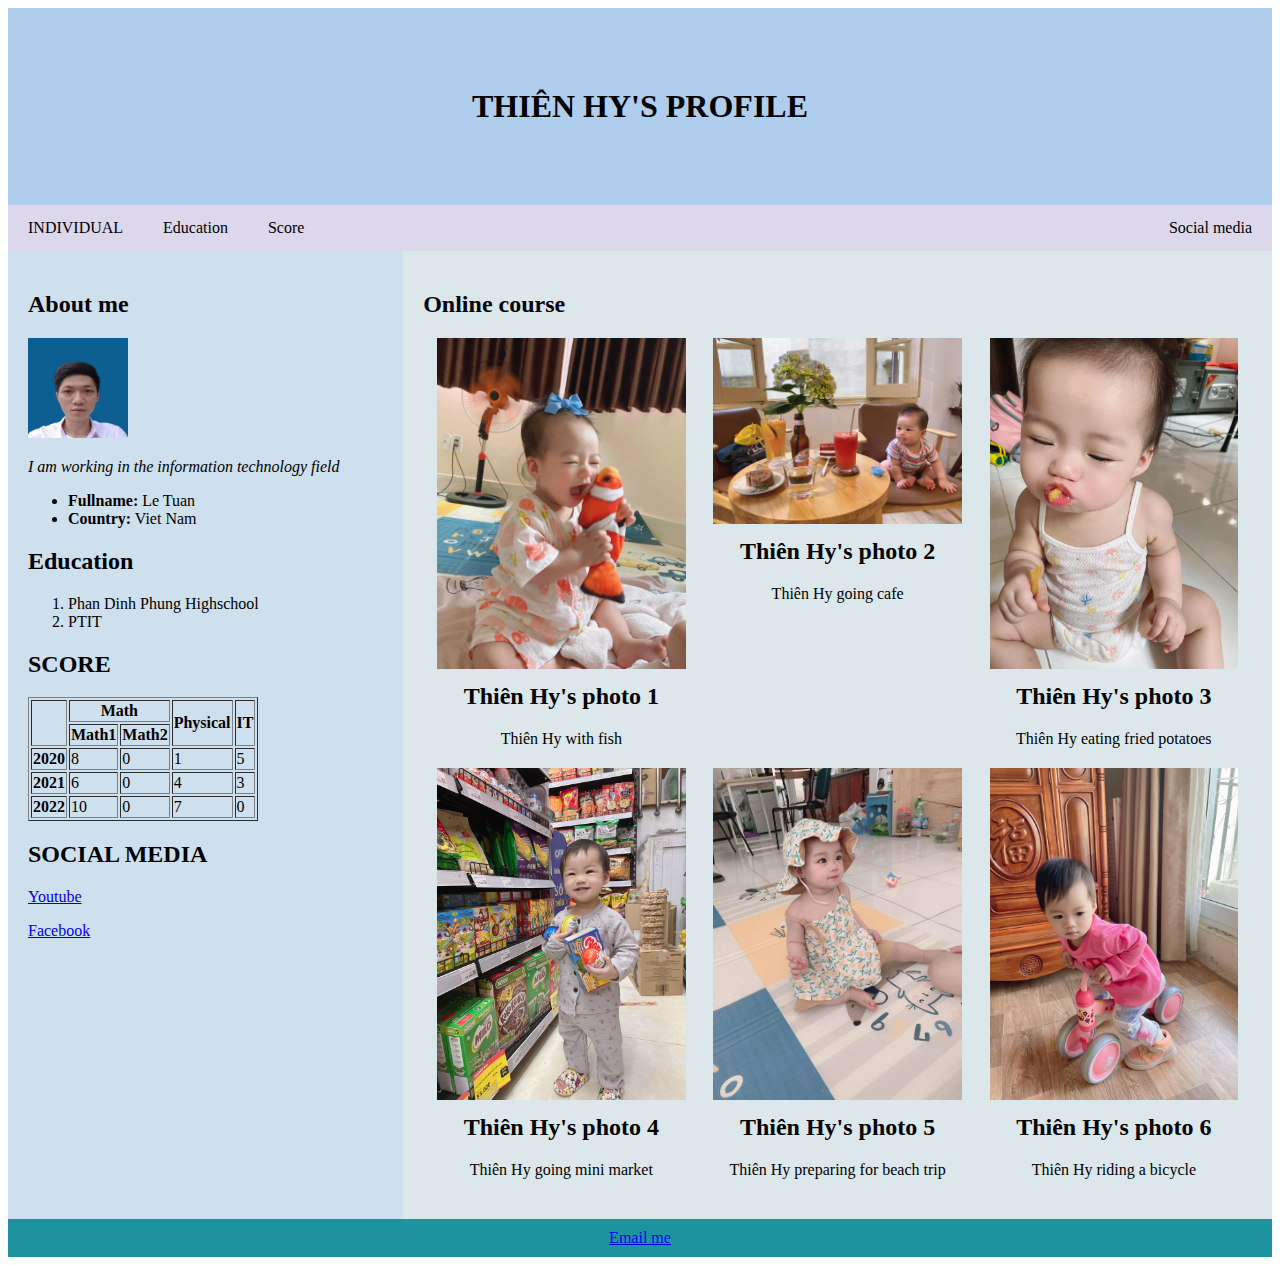
<file: index.html>
<!DOCTYPE html>
<html>
<head lang="en">
	<meta charset="utf-8" />
	<meta name="author" content="Le Minh Tuan" />
	<meta name="description" content="My html website" />
	<meta name="country" content="Viet Nam">
	<meta name="viewport" content="width=device=width,initial-scale=1">
	<link rel="stylesheet" type="text/css" href="css/web.css">
	<title>My html website</title>
</head>
<body>
	<h1 id=menu_text> THIÊN HY'S PROFILE</h1>
	<nav>
		<a href="#contact" class="menu_left">INDIVIDUAL</a>
		<a href="#education" class="menu_left">Education</a>
		<a href="#score" class="menu_left">Score</a>
		<a href="#social" class="menu_right">Social media</a>
	</nav>
	<div id="flex_container">
		<div id="left_side">
			<h2 id="contact"> About me </h2>
			<img src="assets/photo.png" height="100" width="100" alt="My image">
			<p> <em>I am working in the information technology field</em> </p>
			<ul>
				<li><strong>Fullname:</strong> Le Tuan</li>
				<li><strong>Country:</strong> Viet Nam</li>
			</ul>
			
			<h2 id="education">Education</h2>
			<ol>
				<li>Phan Dinh Phung Highschool</li>
				<li>PTIT</li>
			</ol>
			<h2 id="score">SCORE</h2>
			<table border="1">
				<tr>
					<th rowspan="2"></th>
					<th colspan="2">Math</th>
					<th rowspan="2">Physical</th>
					<th rowspan="2">IT</th>
				</tr>
				<tr>
					<th>Math1</th>
					<th>Math2</th>
				</tr>
				<tr>
					<th>2020</th>
					<td>8</td>
					<td>0</td>
					<td>1</td>
					<td>5</td>
				</tr>
				<tr>
					<th>2021</th>
					<td>6</td>
					<td>0</td>
					<td>4</td>
					<td>3</td>
				</tr>
				<tr>
					<th>2022</th>
					<td>10</td>
					<td>0</td>
					<td>7</td>
					<td>0</td>
				</tr>
			</table>
			<h2 id="social">SOCIAL MEDIA</h2>
			<p><a href="https://youtube.com">Youtube</a></p>
			<p><a href="https://facebook.com">Facebook</a></p>
			
		</div>

		<div id="right_side">
			<h2 id="course">Online course</h2>
			<div id="course_flex_container">
				<div class="course_item">
					<img class="course_img" src="assets/thienhy1.jpg">
					<div class="course_title">Thiên Hy's photo 1</div>
					<div class="course_description"> Thiên Hy with fish</div>
				</div>
				<div class="course_item">
					<img class="course_img" src="assets/thienhy2.jpg">
					<div class="course_title">Thiên Hy's photo 2</div>
					<div class="course_description"> Thiên Hy going cafe</div>
				</div>
				<div class="course_item">
					<img class="course_img" src="assets/thienhy3.jpg">
					<div class="course_title">Thiên Hy's photo 3</div>
					<div class="course_description"> Thiên Hy eating fried potatoes</div>
				</div>
				<div class="course_item">
					<img class="course_img" src="assets/thienhy4.jpg">
					<div class="course_title">Thiên Hy's photo 4</div>
					<div class="course_description"> Thiên Hy going mini market</div>
				</div>
				<div class="course_item">
					<img class="course_img" src="assets/thienhy5.jpg">
					<div class="course_title">Thiên Hy's photo 5</div>
					<div class="course_description"> Thiên Hy preparing for beach trip</div>
				</div>
				<div class="course_item">
					<img class="course_img" src="assets/thienhy6.jpg">
					<div class="course_title">Thiên Hy's photo 6</div>
					<div class="course_description"> Thiên Hy riding a bicycle</div>
				</div>
			</div>
		</div>
	</div>
	<footer>
		<a href="mailto:lmtuan2906@gmail.com">Email me</a>
	</footer>
</body>
</html>
</file>
<file: css/web.css>
#menu_text {
	background-color: #AFCEED;
	padding: 80px;
	text-align: center;
	margin: 0;
}

footer {
	background-color: #1C939E;
	padding: 10px 20px;
	text-align: center;
}
nav {
	background-color: #DDD7EC;
	overflow: hidden;

}

nav a {
	color: black;
	padding: 14px 20px;
	display: block;
	text-align: center;
	text-decoration: none;
}

nav a.menu_left {
	float: left;
}

nav a.menu_right {
	float: right;
}

nav a:hover {
	background-color: #DDD;
	color: #E3851E;
}

#left_side {
	flex: 30%;
	background-color: #CEDFED;
	padding: 20px;
}

#right_side {
	flex: 70%;
	background-color: #DCE7EC;
	padding: 20px;
}

#flex_container {
	display: flex;
	flex-wrap: nowrap;

}

#course_flex_container {
	display: flex;
	flex-wrap: wrap;
}

.course_item {
	flex: 33%;
	text-align: center;
}

.course_img {
	width: 90%;
}

.course_title {
	font-weight: bold;
	font-size: 150%;
	padding: 10px 10px 5px 10px;
}

.course_description {
	padding: 5px 10px 10px 10px;
	margin: 10px;
}



@media(max-width:  800px){
	#left_side {
		flex: 100%;
	}
	#right_side {
		flex: 100%;
	}
	#flex_container {
		flex-wrap: wrap;
	}
	.course_item {
		flex: 50%;
	}
}

@media(max-width: 400px){
	#right_side {
		flex: 100%;
	}
	#left_side {
		flex: 100%;
	}
	#flex_container {
		flex-wrap: wrap;
	}
}
</file>
